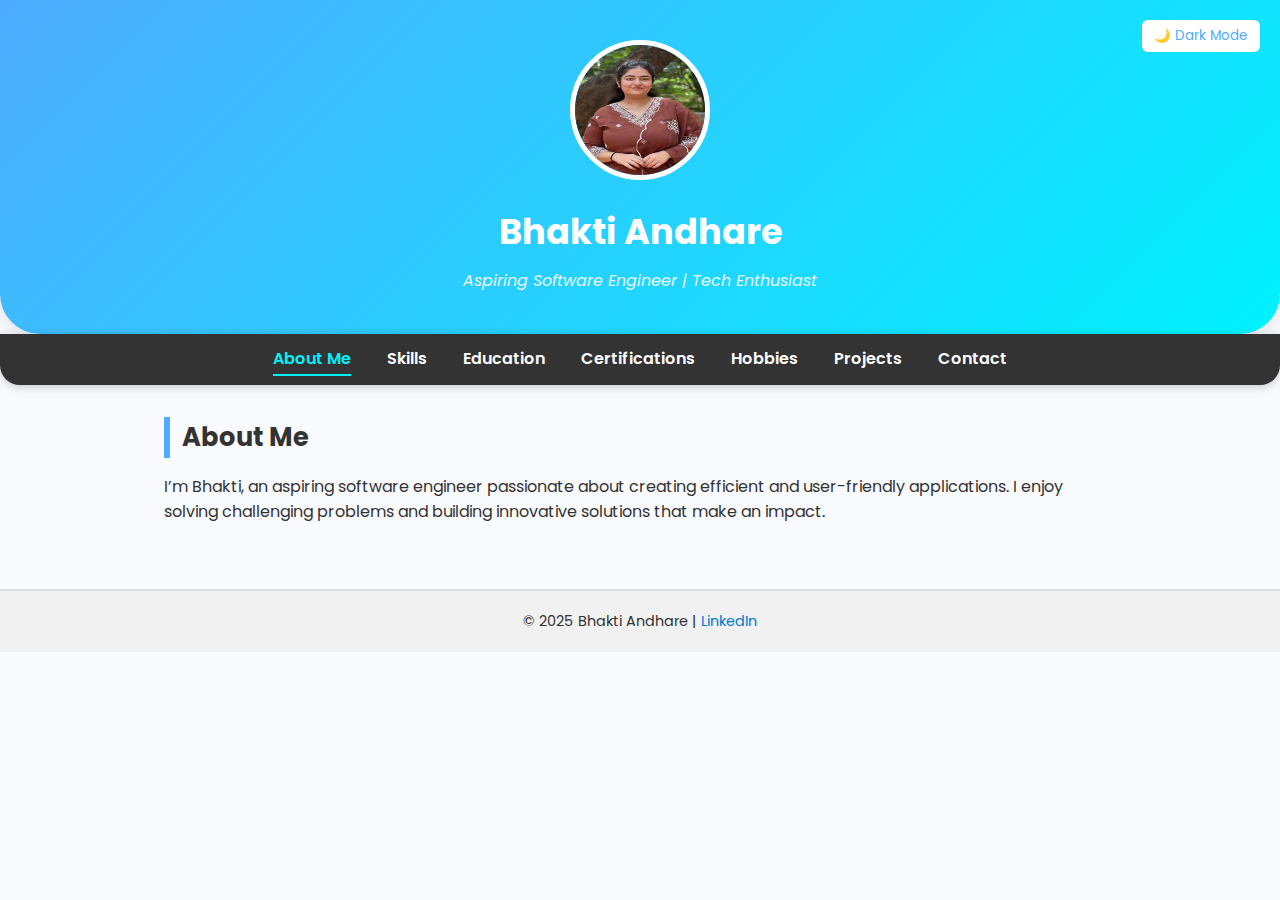
<file: index.html>
<!DOCTYPE html>
<html lang="en">
<head>
  <meta charset="UTF-8">
  <meta name="viewport" content="width=device-width, initial-scale=1.0">
  <title>About Me | Bhakti Andhare</title>
  <link href="https://fonts.googleapis.com/css2?family=Poppins:wght@400;500;600;700&display=swap" rel="stylesheet">
  <link rel="stylesheet" href="style.css">
</head>
<body class="fade-in">
  <header>
    <img src="bhakti.jpg" alt="Profile Photo" class="profile-photo">
    <h1>Bhakti Andhare</h1>
    <p class="tagline">Aspiring Software Engineer | Tech Enthusiast</p>
    <button id="darkModeToggle">🌙 Dark Mode</button>
  </header>

  <nav>
    <ul>
      <li><a href="index.html" class="active">About Me</a></li>
      <li><a href="skills.html">Skills</a></li>
      <li><a href="education.html">Education</a></li>
      <li><a href="certifications.html">Certifications</a></li>
      <li><a href="hobbies.html">Hobbies</a></li>
      <li><a href="projects.html">Projects</a></li>
      <li><a href="contact.html">Contact</a></li>
    </ul>
  </nav>

  <main>
    <section>
      <h2>About Me</h2>
      <p>
        I’m Bhakti, an aspiring software engineer passionate about creating efficient and user-friendly applications.
        I enjoy solving challenging problems and building innovative solutions that make an impact.
      </p>
    </section>
  </main>

  <footer>
    &copy; 2025 Bhakti Andhare | <a href="https://www.linkedin.com/in/bhakti-andhare-33b31b288/" target="_blank">LinkedIn</a>
  </footer>

  <script src="script.js"></script>
</body>
</html>
</file>
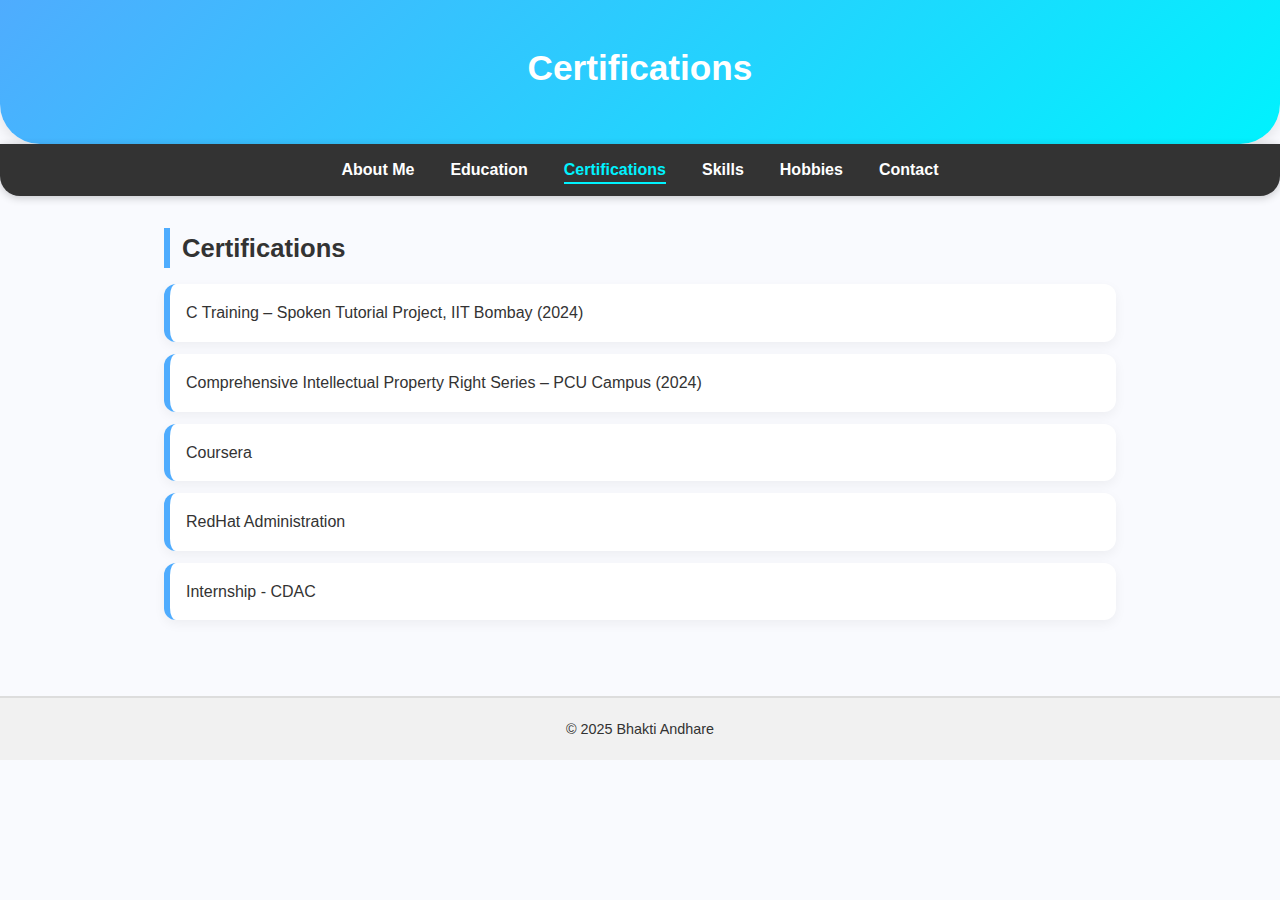
<file: certifications.html>
<!DOCTYPE html>
<html lang="en">
<head>
  <meta charset="UTF-8">
  <meta name="viewport" content="width=device-width, initial-scale=1.0">
  <title>Certifications | My Resume</title>
  <link rel="stylesheet" href="style.css">
</head>
<body>
  <header>
    <h1>Certifications</h1>
  </header>

  <nav>
    <ul>
      <li><a href="index.html">About Me</a></li>
      <li><a href="education.html">Education</a></li>
      <li><a href="certifications.html" class="active">Certifications</a></li>
      <li><a href="skills.html">Skills</a></li>
      <li><a href="hobbies.html">Hobbies</a></li>
      <li><a href="contact.html">Contact</a></li>
    </ul>
  </nav>

  <main>
  <section>
    <h2>Certifications</h2>
    <ul class="cert-list">
      <li>C Training – Spoken Tutorial Project, IIT Bombay (2024)</li>
      <li>Comprehensive Intellectual Property Right Series – PCU Campus (2024)</li>
      <li>Coursera</li>
      <li>RedHat Administration</li>
      <li>Internship - CDAC</li>
    </ul>
  </section>
</main>


  <footer>
    <p>© 2025 Bhakti Andhare</p>
  </footer>

  <!-- Page transition -->
  <script>
    document.addEventListener("DOMContentLoaded", () => {
      document.body.classList.add("fade-in");
      
      const links = document.querySelectorAll("nav ul li a");
      links.forEach(link => {
        link.addEventListener("click", (e) => {
          e.preventDefault();
          const target = e.target.href;

          document.body.classList.remove("fade-in");
          document.body.classList.add("fade-out");

          setTimeout(() => {
            window.location.href = target;
          }, 500);
        });
      });
    });
  </script>
</body>
</html>
</file>
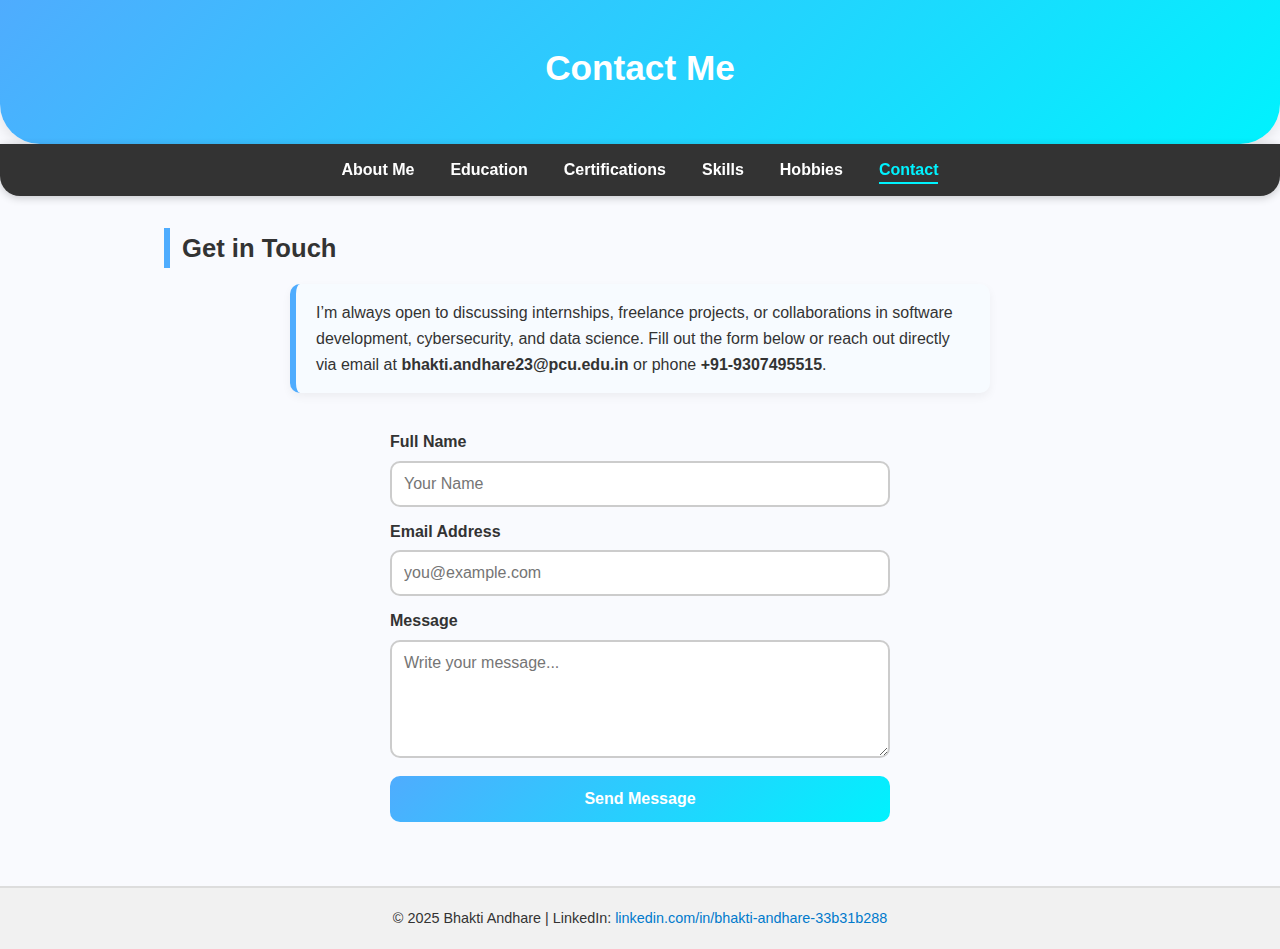
<file: contact.html>
<!DOCTYPE html>
<html lang="en">
<head>
  <meta charset="UTF-8">
  <meta name="viewport" content="width=device-width, initial-scale=1.0">
  <title>Contact | My Resume</title>
  <link rel="stylesheet" href="style.css">
</head>
<body>
  <header>
    <h1>Contact Me</h1>
  </header>

  <nav>
    <ul>
      <li><a href="index.html">About Me</a></li>
      <li><a href="education.html">Education</a></li>
      <li><a href="certifications.html">Certifications</a></li>
      <li><a href="skills.html">Skills</a></li>
      <li><a href="hobbies.html">Hobbies</a></li>
      <li><a href="contact.html" class="active">Contact</a></li>
    </ul>
  </nav>

  <main>
    <section>
      <h2>Get in Touch</h2>

      <!-- Intro Message -->
      <p class="contact-intro">
        I’m always open to discussing internships, freelance projects, or collaborations in software development, cybersecurity, and data science.  
        Fill out the form below or reach out directly via email at 
        <strong>bhakti.andhare23@pcu.edu.in</strong> or phone <strong>+91-9307495515</strong>.
      </p>

      <!-- Contact Form -->
      <form class="contact-form">
        <label for="name">Full Name</label>
        <input type="text" id="name" placeholder="Your Name" required>

        <label for="email">Email Address</label>
        <input type="email" id="email" placeholder="you@example.com" required>

        <label for="message">Message</label>
        <textarea id="message" rows="5" placeholder="Write your message..." required></textarea>

        <button type="submit">Send Message</button>
      </form>
    </section>
  </main>

  <footer>
    <p>© 2025 Bhakti Andhare | LinkedIn:
      <a href="https://www.linkedin.com/in/bhakti-andhare-33b31b288/" target="_blank">
        linkedin.com/in/bhakti-andhare-33b31b288
      </a>
    </p>
  </footer>

  <!-- Page transition + form script -->
  <script>
    document.addEventListener("DOMContentLoaded", () => {
      // Page fade-in effect
      document.body.classList.add("fade-in");

      // Navigation transitions
      const links = document.querySelectorAll("nav ul li a");
      links.forEach(link => {
        link.addEventListener("click", (e) => {
          e.preventDefault();
          const target = e.target.href;

          document.body.classList.remove("fade-in");
          document.body.classList.add("fade-out");

          setTimeout(() => {
            window.location.href = target;
          }, 500);
        });
      });

      // Simple form submit handler (demo only)
      const form = document.querySelector(".contact-form");
      form.addEventListener("submit", (e) => {
        e.preventDefault();
        alert("✅ Thank you! Your message has been sent.");
        form.reset();
      });
    });
  </script>
<script>
  document.addEventListener("DOMContentLoaded", () => {
    document.body.classList.add("fade-in");
    
    const links = document.querySelectorAll("nav ul li a");
    links.forEach(link => {
      link.addEventListener("click", (e) => {
        e.preventDefault();
        const target = e.target.href;

        document.body.classList.remove("fade-in");
        document.body.classList.add("fade-out");

        setTimeout(() => {
          window.location.href = target;
        }, 500); // wait for animation
      });
    });
  });
</script>

</body>
</html>
</file>
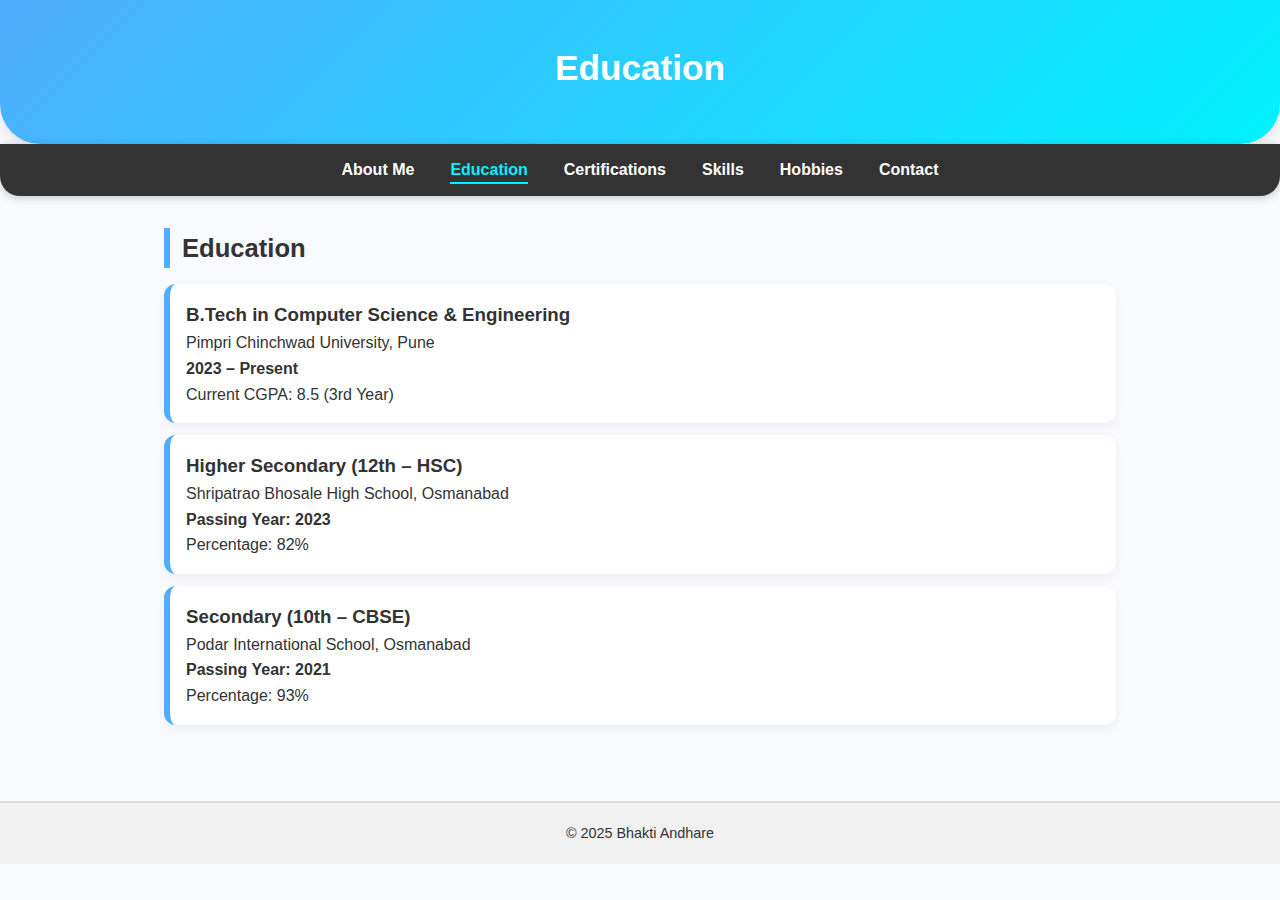
<file: education.html>
<!DOCTYPE html>
<html lang="en">
<head>
  <meta charset="UTF-8">
  <meta name="viewport" content="width=device-width, initial-scale=1.0">
  <title>Education | My Resume</title>
  <link rel="stylesheet" href="style.css">
</head>
<body>
  <header>
    <h1>Education</h1>
  </header>

  <nav>
    <ul>
      <li><a href="index.html">About Me</a></li>
      <li><a href="education.html" class="active">Education</a></li>
      <li><a href="certifications.html">Certifications</a></li>
      <li><a href="skills.html">Skills</a></li>
      <li><a href="hobbies.html">Hobbies</a></li>
      <li><a href="contact.html">Contact</a></li>
    </ul>
  </nav>

 <main>
  <section>
    <h2>Education</h2>

    <div class="edu-card">
      <h3>B.Tech in Computer Science & Engineering</h3>
      <p>Pimpri Chinchwad University, Pune</p>
      <p><strong>2023 – Present</strong></p>
      <p>Current CGPA: 8.5 (3rd Year)</p>
    </div>

    <div class="edu-card">
      <h3>Higher Secondary (12th – HSC)</h3>
      <p>Shripatrao Bhosale High School, Osmanabad</p>
      <p><strong>Passing Year: 2023</strong></p>
      <p>Percentage: 82%</p>
    </div>

    <div class="edu-card">
      <h3>Secondary (10th – CBSE)</h3>
      <p>Podar International School, Osmanabad</p>
      <p><strong>Passing Year: 2021</strong></p>
      <p>Percentage: 93%</p>
    </div>

  </section>
</main>


  <footer>
    <p>© 2025 Bhakti Andhare</p>
  </footer>
<script>
  document.addEventListener("DOMContentLoaded", () => {
    document.body.classList.add("fade-in");
    
    const links = document.querySelectorAll("nav ul li a");
    links.forEach(link => {
      link.addEventListener("click", (e) => {
        e.preventDefault();
        const target = e.target.href;

        document.body.classList.remove("fade-in");
        document.body.classList.add("fade-out");

        setTimeout(() => {
          window.location.href = target;
        }, 500); // wait for animation
      });
    });
  });
</script>

</body>
</html>
</file>
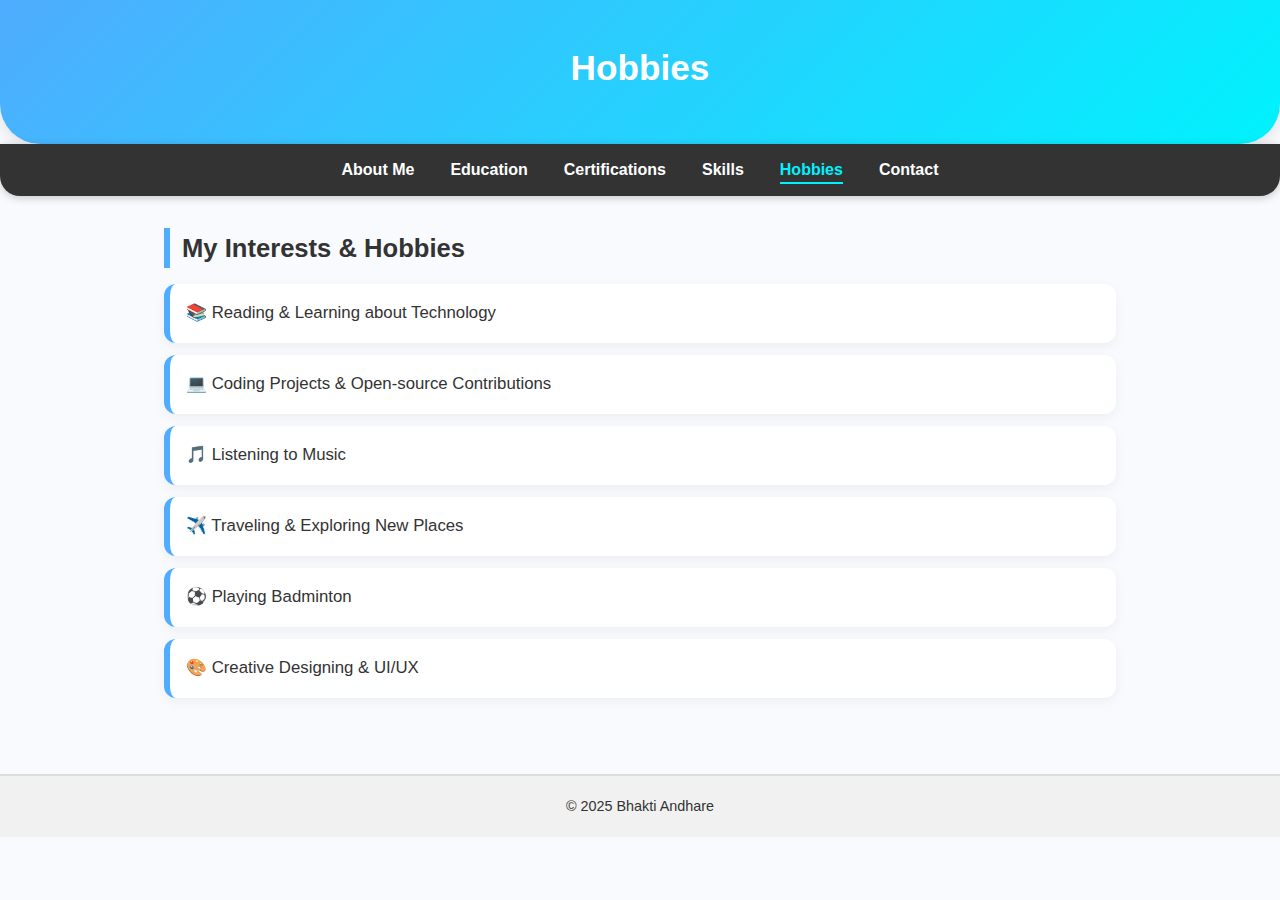
<file: hobbies.html>
<!DOCTYPE html>
<html lang="en">
<head>
  <meta charset="UTF-8">
  <meta name="viewport" content="width=device-width, initial-scale=1.0">
  <title>Hobbies | My Resume</title>
  <link rel="stylesheet" href="style.css">
</head>
<body>
  <header>
    <h1>Hobbies</h1>
  </header>

  <nav>
    <ul>
      <li><a href="index.html">About Me</a></li>
      <li><a href="education.html">Education</a></li>
      <li><a href="certifications.html">Certifications</a></li>
      <li><a href="skills.html">Skills</a></li>
      <li><a href="hobbies.html" class="active">Hobbies</a></li>
      <li><a href="contact.html">Contact</a></li>
    </ul>
  </nav>

  <main>
    <section>
      <h2>My Interests & Hobbies</h2>
      <ul class="hobby-list">
      <li>📚 Reading & Learning about Technology</li>
      <li>💻 Coding Projects & Open-source Contributions</li>
      <li>🎵 Listening to Music</li>
      <li>✈️ Traveling & Exploring New Places</li>
      <li>⚽ Playing Badminton </li>
      <li>🎨 Creative Designing & UI/UX</li>
    </ul>
    </section>
  </main>

  <footer>
    <p>© 2025 Bhakti Andhare</p>
  </footer>

  <!-- Page transition -->
  <script>
    document.addEventListener("DOMContentLoaded", () => {
      document.body.classList.add("fade-in");
      
      const links = document.querySelectorAll("nav ul li a");
      links.forEach(link => {
        link.addEventListener("click", (e) => {
          e.preventDefault();
          const target = e.target.href;

          document.body.classList.remove("fade-in");
          document.body.classList.add("fade-out");

          setTimeout(() => {
            window.location.href = target;
          }, 500);
        });
      });
    });
  </script>
</body>
</html>
</file>
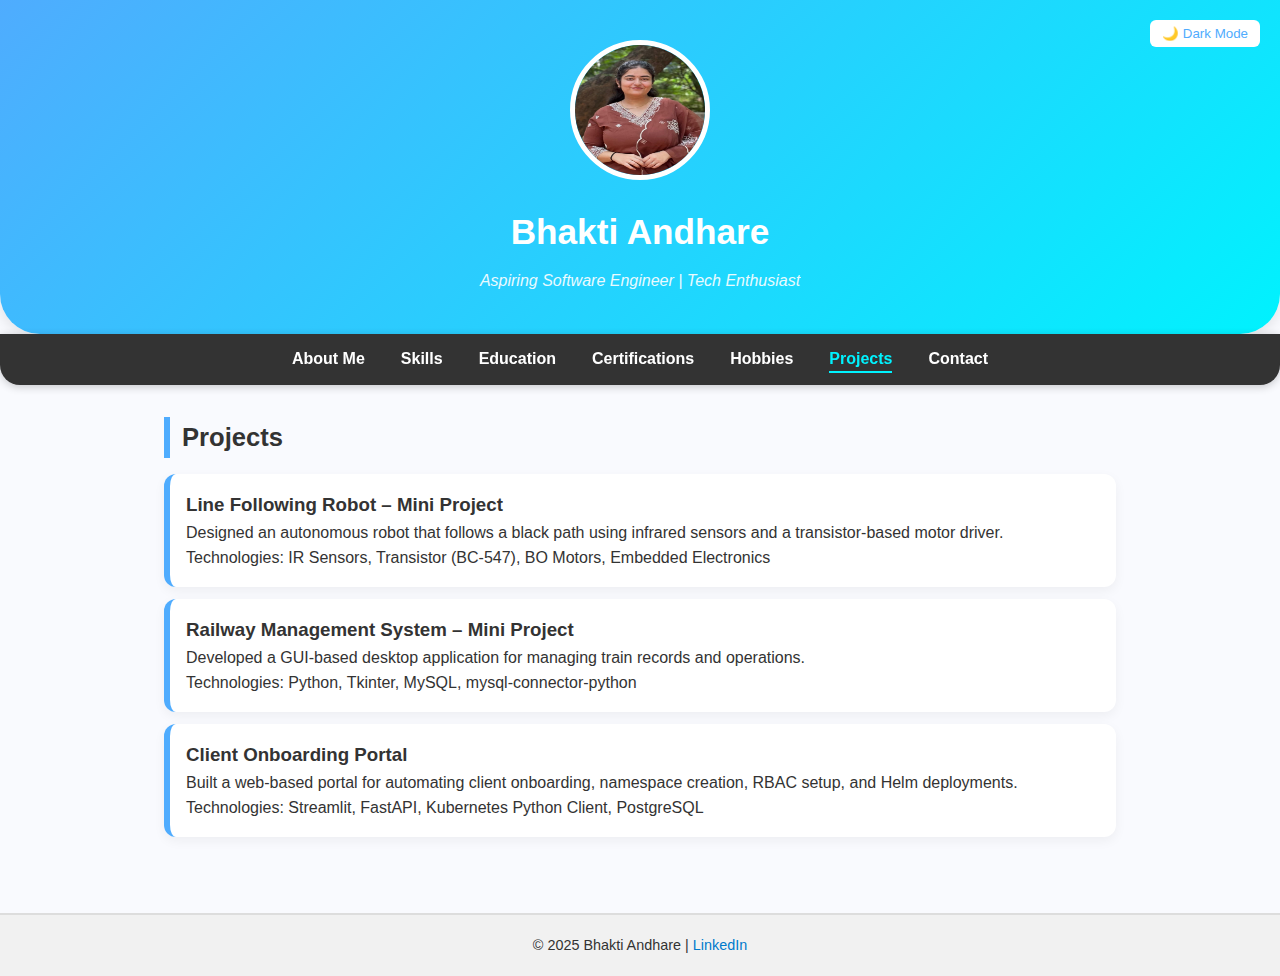
<file: projects.html>
<!DOCTYPE html>
<html lang="en">
<head>
  <meta charset="UTF-8">
  <meta name="viewport" content="width=device-width, initial-scale=1.0">
  <title>Projects | Bhakti Andhare</title>
  <link rel="stylesheet" href="style.css">
</head>
<body class="fade-in">

  <header>
    <img src="bhakti.jpg" alt="Profile Photo" class="profile-photo">
    <h1>Bhakti Andhare</h1>
    <p class="tagline">Aspiring Software Engineer | Tech Enthusiast</p>
    <button id="darkModeToggle">🌙 Dark Mode</button>
  </header>

  <nav>
    <ul>
      <li><a href="index.html">About Me</a></li>
      <li><a href="skills.html">Skills</a></li>
      <li><a href="education.html">Education</a></li>
      <li><a href="certifications.html">Certifications</a></li>
      <li><a href="hobbies.html">Hobbies</a></li>
      <li><a href="projects.html" class="active">Projects</a></li>
      <li><a href="contact.html">Contact</a></li>
    </ul>
  </nav>

  <main>
    <section id="projects">
      <h2>Projects</h2>

      <div class="edu-card">
        <h3>Line Following Robot – Mini Project</h3>
        <p>Designed an autonomous robot that follows a black path using infrared sensors and a transistor-based motor driver.</p>
        <p>Technologies: IR Sensors, Transistor (BC-547), BO Motors, Embedded Electronics</p>
      </div>

      <div class="edu-card">
        <h3>Railway Management System – Mini Project</h3>
        <p>Developed a GUI-based desktop application for managing train records and operations.</p>
        <p>Technologies: Python, Tkinter, MySQL, mysql-connector-python</p>
      </div>

      <div class="edu-card">
        <h3>Client Onboarding Portal</h3>
        <p>Built a web-based portal for automating client onboarding, namespace creation, RBAC setup, and Helm deployments.</p>
        <p>Technologies: Streamlit, FastAPI, Kubernetes Python Client, PostgreSQL</p>
      </div>
      
    </section>
  </main>

  <footer>
    &copy; 2025 Bhakti Andhare | <a href="https://www.linkedin.com/in/bhakti-andhare-33b31b288/" target="_blank">LinkedIn</a>
  </footer>

  <script src="script.js"></script>
</body>
</html>
</file>
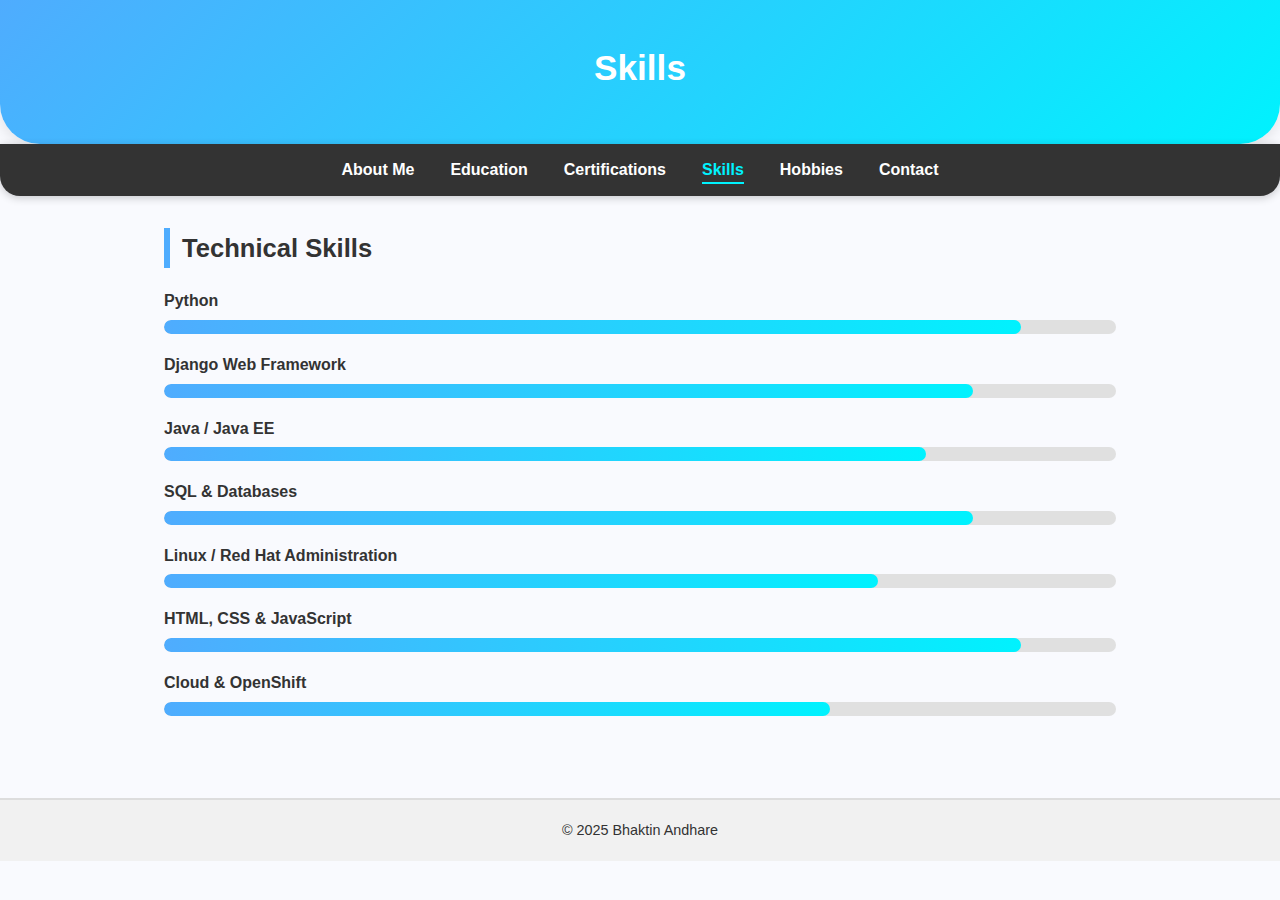
<file: skills.html>
<!DOCTYPE html>
<html lang="en">
<head>
  <meta charset="UTF-8">
  <meta name="viewport" content="width=device-width, initial-scale=1.0">
  <title>Skills | My Resume</title>
  <link rel="stylesheet" href="style.css">
</head>
<body>
  <header>
    <h1>Skills</h1>
  </header>

  <nav>
    <ul>
      <li><a href="index.html">About Me</a></li>
      <li><a href="education.html">Education</a></li>
      <li><a href="certifications.html">Certifications</a></li>
      <li><a href="skills.html" class="active">Skills</a></li>
      <li><a href="hobbies.html">Hobbies</a></li>
      <li><a href="contact.html">Contact</a></li>
    </ul>
  </nav>

  <main>
    <section>
      <h2>Technical Skills</h2>
      <ul class="skill-bars">
        <li>
          <span>Python</span>
          <div class="bar"><div class="progress" data-width="90%"></div></div>
        </li>
        <li>
          <span>Django Web Framework</span>
          <div class="bar"><div class="progress" data-width="85%"></div></div>
        </li>
        <li>
          <span>Java / Java EE</span>
          <div class="bar"><div class="progress" data-width="80%"></div></div>
        </li>
        <li>
          <span>SQL & Databases</span>
          <div class="bar"><div class="progress" data-width="85%"></div></div>
        </li>
        <li>
          <span>Linux / Red Hat Administration</span>
          <div class="bar"><div class="progress" data-width="75%"></div></div>
        </li>
        <li>
          <span>HTML, CSS & JavaScript</span>
          <div class="bar"><div class="progress" data-width="90%"></div></div>
        </li>
        <li>
          <span>Cloud & OpenShift</span>
          <div class="bar"><div class="progress" data-width="70%"></div></div>
        </li>
      </ul>
    </section>
  </main>

  <footer>
    <p>© 2025 Bhaktin Andhare</p>
  </footer>

  <!-- Page transition + skill animation -->
  <script>
    document.addEventListener("DOMContentLoaded", () => {
      // Page fade-in
      document.body.classList.add("fade-in");
      
      // Navigation transitions
      const links = document.querySelectorAll("nav ul li a");
      links.forEach(link => {
        link.addEventListener("click", (e) => {
          e.preventDefault();
          const target = e.target.href;

          document.body.classList.remove("fade-in");
          document.body.classList.add("fade-out");

          setTimeout(() => {
            window.location.href = target;
          }, 500);
        });
      });

      // Animate skill bars
      const progressBars = document.querySelectorAll(".progress");
      progressBars.forEach(bar => {
        const targetWidth = bar.getAttribute("data-width");
        setTimeout(() => {
          bar.style.width = targetWidth;
        }, 300);
      });
    });
  </script>
</body>
</html>
</file>
<file: style.css>
/* ========== GLOBAL RESET ========== */
* {
  margin: 0;
  padding: 0;
  box-sizing: border-box;
  font-family: "Poppins", sans-serif;
}

body {
  background: #f9fafe;
  color: #333;
  line-height: 1.6;
  transition: all 0.5s ease;
  overflow-x: hidden;
}

/* Dark Mode */
body.dark-mode {
  background: #1e1e1e;
  color: #f1f1f1;
}
body.dark-mode header {
  background: linear-gradient(135deg, #222, #444);
}
body.dark-mode nav ul {
  background: #333;
}
body.dark-mode .edu-card,
body.dark-mode .contact-intro,
body.dark-mode .cert-list li,
body.dark-mode .hobby-list li {
  background: #2a2a2a;
  color: #f1f1f1;
}
body.dark-mode a {
  color: #00f2fe;
}

/* Page Transitions */
body.fade-out {
  opacity: 0;
  transform: translateX(-50px);
}
body.fade-in {
  opacity: 1;
  transform: translateX(0);
}

/* ========== HEADER ========== */
header {
  text-align: center;
  padding: 2.5rem 1rem;
  background: linear-gradient(135deg, #4facfe, #00f2fe);
  color: white;
  border-bottom-left-radius: 40px;
  border-bottom-right-radius: 40px;
  box-shadow: 0 4px 15px rgba(0,0,0,0.1);
  position: relative;
}
header h1 {
  font-size: 2.2rem;
  margin-bottom: 0.5rem;
}
header .tagline {
  font-style: italic;
  opacity: 0.9;
}
header #darkModeToggle {
  position: absolute;
  top: 20px;
  right: 20px;
  padding: 6px 12px;
  background: white;
  color: #4facfe;
  border: none;
  border-radius: 6px;
  cursor: pointer;
}

/* Profile Photo */
.profile-photo {
  width: 140px;
  height: 140px;
  border-radius: 50%;
  border: 5px solid white;
  margin-bottom: 1rem;
  animation: float 3s ease-in-out infinite;
}
@keyframes float {
  0% { transform: translateY(0); }
  50% { transform: translateY(-12px); }
  100% { transform: translateY(0); }
}

/* ========== NAVIGATION ========== */
nav {
  position: sticky;
  top: 0;
  z-index: 1000;
}
nav ul {
  display: flex;
  justify-content: center;
  background: #333;
  padding: 0.8rem;
  border-radius: 0 0 20px 20px;
  box-shadow: 0 2px 8px rgba(0,0,0,0.2);
  flex-wrap: wrap;
}
nav ul li {
  list-style: none;
  margin: 0 18px;
}
nav ul li a {
  color: white;
  text-decoration: none;
  font-weight: 600;
  transition: color 0.3s ease, border-bottom 0.3s ease;
  padding-bottom: 4px;
}
nav ul li a:hover,
nav ul li a.active {
  color: #00f2fe;
  border-bottom: 2px solid #00f2fe;
}

/* ========== MAIN CONTENT ========== */
main {
  padding: 2rem 1.5rem;
  animation: slideUp 0.8s ease;
  max-width: 1000px;
  margin: auto;
}
@keyframes slideUp {
  from { transform: translateY(40px); opacity: 0; }
  to { transform: translateY(0); opacity: 1; }
}
main h2 {
  margin-bottom: 1rem;
  color: #333;
  border-left: 6px solid #4facfe;
  padding-left: 12px;
  font-size: 1.6rem;
}

/* ========== CARDS ========== */
.edu-card,
.cert-list li,
.hobby-list li {
  background: white;
  padding: 16px;
  margin: 12px 0;
  border-radius: 12px;
  border-left: 6px solid #4facfe;
  box-shadow: 0 4px 12px rgba(0,0,0,0.05);
  transition: transform 0.3s ease, box-shadow 0.3s ease;
}
.edu-card:hover,
.cert-list li:hover,
.hobby-list li:hover {
  transform: translateY(-5px);
  box-shadow: 0 6px 15px rgba(0,0,0,0.1);
}

/* Certifications */
.cert-list {
  list-style: none;
  padding: 0;
}
.cert-list li a {
  text-decoration: none;
  color: #333;
  font-weight: 500;
  display: block;
}
.cert-list li a:hover {
  color: #00aaff;
}

/* Skill Bars */
.skill-bars {
  list-style: none;
  padding: 0;
  margin-top: 20px;
}
.skill-bars li {
  margin: 18px 0;
  font-weight: 600;
}
.bar {
  background: #e0e0e0;
  height: 14px;
  border-radius: 8px;
  overflow: hidden;
  margin-top: 6px;
}
.progress {
  background: linear-gradient(90deg, #4facfe, #00f2fe);
  height: 100%;
  width: 0;
  border-radius: 8px;
  transition: width 1.5s ease-in-out;
}

/* Hobbies */
.hobby-list {
  list-style: none;
  padding: 0;
  font-size: 1.05rem;
}
.hobby-list li {
  display: flex;
  align-items: center;
  gap: 10px;
}

/* Contact Form */
.contact-intro {
  max-width: 700px;
  margin: 0.5rem auto 1.5rem auto;
  padding: 16px 20px;
  background: #f7fbff;
  border-left: 6px solid #4facfe;
  border-radius: 10px;
  font-size: 1rem;
  line-height: 1.6;
  box-shadow: 0 4px 10px rgba(0,0,0,0.05);
}
.contact-form {
  max-width: 500px;
  margin: auto;
  display: flex;
  flex-direction: column;
}
.contact-form label {
  margin-top: 12px;
  font-weight: bold;
}
.contact-form input,
.contact-form textarea {
  margin-top: 6px;
  padding: 12px;
  border: 2px solid #ccc;
  border-radius: 10px;
  font-size: 1rem;
  outline: none;
  transition: border 0.3s ease;
}
.contact-form input:focus,
.contact-form textarea:focus {
  border: 2px solid #4facfe;
}
.contact-form button {
  margin-top: 18px;
  padding: 14px;
  background: linear-gradient(135deg, #4facfe, #00f2fe);
  color: white;
  border: none;
  border-radius: 10px;
  font-size: 1rem;
  font-weight: bold;
  cursor: pointer;
  transition: background 0.3s ease, transform 0.2s ease;
}
.contact-form button:hover {
  background: linear-gradient(135deg, #00f2fe, #4facfe);
  transform: scale(1.05);
}

/* Footer */
footer {
  text-align: center;
  padding: 1.2rem;
  margin-top: 2rem;
  background: #f1f1f1;
  border-top: 2px solid #ddd;
  font-size: 0.9rem;
}
footer a {
  color: #007acc;
  text-decoration: none;
}
footer a:hover {
  text-decoration: underline;
}

/* Responsive */
@media (max-width: 768px) {
  header h1 { font-size: 1.8rem; }
  nav ul li { margin: 8px; }
}
</file>
